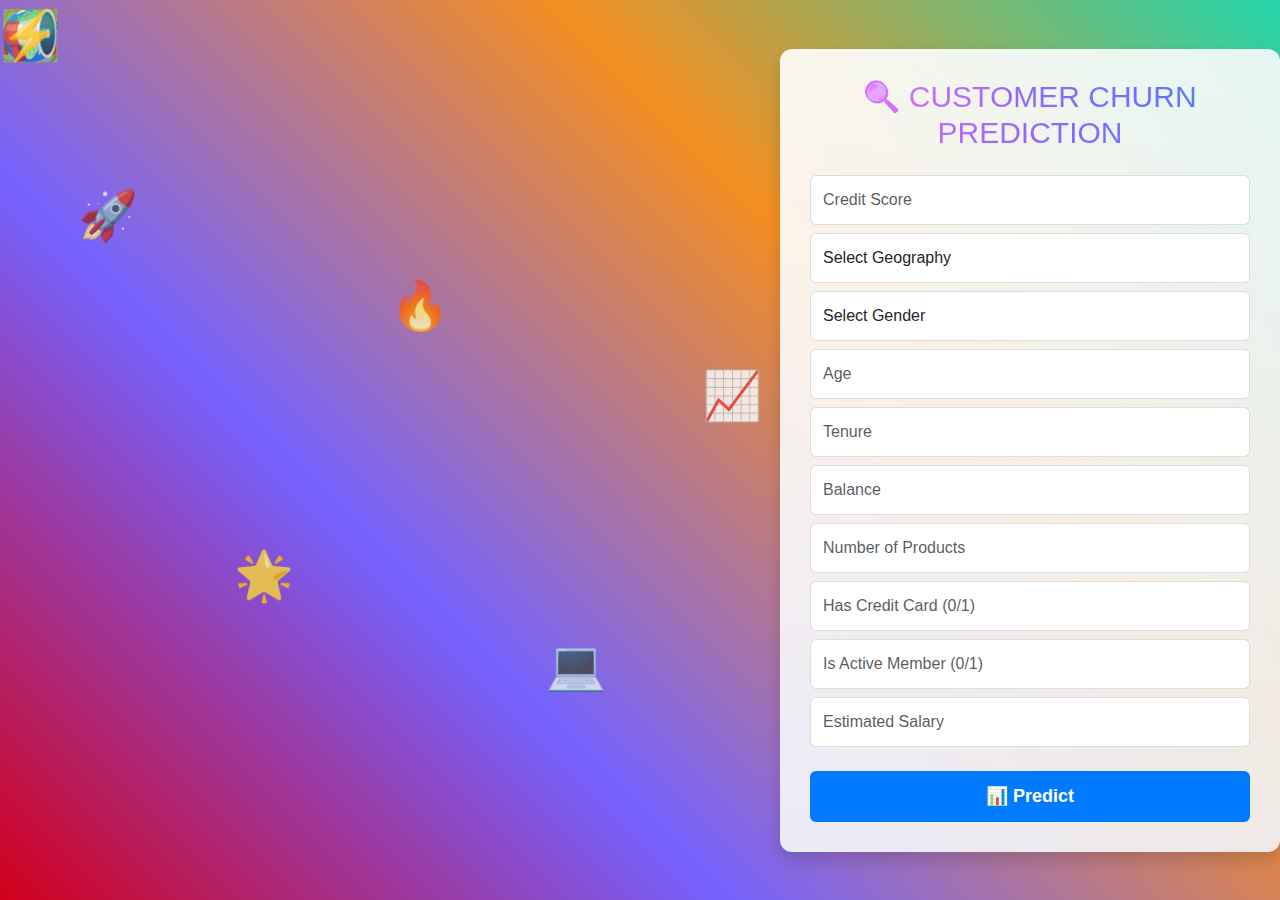
<file: Bank customer churn prediction/templates/index.html>
<!DOCTYPE html>
<html lang="en">
<head>
    <meta charset="UTF-8">
    <meta name="viewport" content="width=device-width, initial-scale=1">
    <title>Customer Churn Prediction</title>
    
    <!-- Bootstrap CSS -->
    <link href="https://cdn.jsdelivr.net/npm/bootstrap@5.3.0/dist/css/bootstrap.min.css" rel="stylesheet">
    
    
   

    <style>
        /* Background Styling */
        body {
            background:linear-gradient(45deg,#d2001a,#7462ff,#f48e21,#23d5ab); 
            background-size: cover; /* Ensures the image covers the entire background */
            background-position: center;
            background-repeat: no-repeat;
            font-family: 'Arial', sans-serif;
            display: flex;
            justify-content: center;
            align-items: center;
            height: 100vh;
            margin: 0;
        }
        
        
        
        /* Container Styling with Background Image */
        .container {
            max-width: 500px;
            padding: 30px;
            background: linear-gradient(135deg, rgba(255, 255, 255, 0.9), rgba(240, 244, 248, 0.9)), 
                        url('https://img.freepik.com/free-photo/business-concept-with-graphic-holography_23-2149160928.jpg?ga=GA1.1.371315175.1740154497&semt=ais_hybrid') center/cover;
            border-radius: 12px;
            box-shadow: 0 8px 16px rgba(0, 0, 0, 0.15);
            text-align: center;
            transition: transform 0.3s ease-in-out, box-shadow 0.3s ease-in-out;
            position: center;

        }
        
        /* Hover effect */
        .container:hover {
            transform: translateY(-5px);
            box-shadow: 0 12px 20px rgba(0, 0, 0, 0.2);
        }
        
        /* Form Input Fields */
        .form-control {
            width: 100%;
            padding: 12px;
            margin: 8px 0;
            border: 1px solid #ddd;
            border-radius: 6px;
            font-size: 16px;
            transition: all 0.3s ease-in-out;
        }
        
        /* Interactive focus effect */
        .form-control:focus {
            border-color: #007bff;
            box-shadow: 0 0 8px rgba(0, 123, 255, 0.2);
            outline: none;
        }
        
        /* Button Styling */
        .btn-primary {
            width: 100%;
            padding: 12px;
            margin-top: 10px;
            border: none;
            border-radius: 6px;
            background: #007bff;
            color: white;
            font-size: 18px;
            font-weight: bold;
            cursor: pointer;
            transition: background 0.3s ease-in-out, transform 0.2s ease-in-out;
        }
        
        /* Button Hover & Click Effect */
        .btn-primary:hover {
            background: #0056b3;
            transform: scale(1.05);
        }
        
        /* Loading Indicator */
        .loading {
            display: none;
            font-weight: bold;
            color: #007bff;
            margin-top: 10px;
            font-size: 16px;
        }
        
        /* Result Display */
        .result {
            margin-top: 20px;
            font-size: 18px;
            font-weight: bold;
            color: #333;
            text-align: center;
            padding: 10px;
            border-radius: 6px;
            display: none;
        }
        
        /* Success Message */
        .result.success {
            background-color: #d4edda;
            color: #155724;
            border: 1px solid #c3e6cb;
        }
        
        /* Error Message */
        .result.error {
            background-color: #f8d7da;
            color: #721c24;
            border: 1px solid #f5c6cb;
        }
        
        /* Responsive Design */
        @media (max-width: 600px) {
            .container {
                max-width: 90%;
                padding: 20px;
            }
        }
        h2{
            font-family:'Poppins',sans-serif;
            font-size:30px;
            text-transform:uppercase;
            text-align:center;
            background:linear-gradient(to right,#fc72ff,#8f68ff,#487bff,#8f68ff,#fc72ff);
            background-size:200%;
            backround-clip:text;
            -webkit-background-clip:text;
            -webkit-text-fill-color:transparent;
            animation:animate-gradient 2.5s linear infinite;

        }
        @keyframes animate-gradient{
            to{
                background-position:200%;
            }
        }
        .emoji-container {
            position: relative;
            width: 100%;
            height: 100%;
        }

        .emoji {
            position: absolute;
            font-size: 3rem;
            animation: float 8s infinite ease-in-out;
            opacity: 0.8;
        }

        .emoji:nth-child(2) { animation-duration: 10s; left: 10%; top: 20%; }
        .emoji:nth-child(3) { animation-duration: 12s; left: 30%; top: 60%; }
        .emoji:nth-child(4) { animation-duration: 9s; left: 50%; top: 30%; }
        .emoji:nth-child(5) { animation-duration: 11s; left: 70%; top: 70%; }
        .emoji:nth-child(6) { animation-duration: 7s; left: 90%; top: 40%; }

        @keyframes float {
            0% {
                transform: translateY(0) translateX(0) rotate(0deg);
            }
            50% {
                transform: translateY(-50px) translateX(30px) rotate(15deg);
            }
            100% {
                transform: translateY(0) translateX(0) rotate(0deg);
            }
        }
    </style>
</head>
<body>
    <div class="emoji-container">
        <div class="emoji">😊</div>
<div class="emoji">🚀</div>
<div class="emoji">🌟</div>
<div class="emoji">🔥</div>
<div class="emoji">💻</div>
<div class="emoji">📈</div>
<div class="emoji">💰</div>
<div class="emoji">📊</div>
<div class="emoji">🔍</div>
<div class="emoji">💡</div>
<div class="emoji">🎯</div>
<div class="emoji">📱</div>
<div class="emoji">🖥️</div>
<div class="emoji">📅</div>
<div class="emoji">✅</div>
<div class="emoji">🤖</div>
<div class="emoji">🌍</div>
<div class="emoji">📢</div>
<div class="emoji">⚡</div>

    </div>

        

    </style>
    
</head>
<body>

    <div class="container">
        <h2 class="gradient-text text-center mb-4">🔍 Customer Churn Prediction</h2>


        <form id="prediction-form">
            <input type="number" name="CreditScore" class="form-control" placeholder="Credit Score" required>
            
            <select name="Geography" class="form-control" required>
                <option value="">Select Geography</option>
                <option value="France">France</option>
                <option value="Germany">Germany</option>
                <option value="Spain">Spain</option>
            </select>

            <select name="Gender" class="form-control" required>
                <option value="">Select Gender</option>
                <option value="Male">Male</option>
                <option value="Female">Female</option>
            </select>

            <input type="number" name="Age" class="form-control" placeholder="Age" required>
            <input type="number" name="Tenure" class="form-control" placeholder="Tenure" required>
            <input type="number" step="0.01" name="Balance" class="form-control" placeholder="Balance" required>
            <input type="number" name="NumOfProducts" class="form-control" placeholder="Number of Products" required>
            <input type="number" name="HasCrCard" class="form-control" placeholder="Has Credit Card (0/1)" required>
            <input type="number" name="IsActiveMember" class="form-control" placeholder="Is Active Member (0/1)" required>
            <input type="number" step="0.01" name="EstimatedSalary" class="form-control" placeholder="Estimated Salary" required>

            <button type="submit" class="btn btn-primary mt-3">📊 Predict</button>
        </form>

        <p class="loading text-center mt-3">🔄 Processing... Please wait</p>
        <h3 id="result" class="result"></h3>
        <script>
            document.getElementById("prediction-form").addEventListener("submit", async function(event) {
                event.preventDefault();
        
                const formData = new FormData(this);
                const loading = document.querySelector('.loading');
                const result = document.getElementById("result");
        
                loading.style.display = "block";
                result.style.display = "none";
        
                try {
                    const response = await fetch("/predict", {
                        method: "POST",
                        body: formData
                    });
        
                    const data = await response.json();
                    loading.style.display = "none";
        
                    if (response.ok) {
                        if (data.prediction.toLowerCase() === "churn") {
                            result.textContent = `🔴 Prediction: ${data.prediction}`;
                            result.className = "result error";  // Red color for churn
                        } else {
                            result.textContent = `🟢 Prediction: ${data.prediction}`;
                            result.className = "result success"; // Green color for no churn
                        }
                    } else {
                        result.textContent = `❗ ${data.error || "Error occurred"}`;
                        result.className = "result error";
                    }
        
                    result.style.display = "block";
                } catch (error) {
                    result.textContent = "❗ Network error. Please try again.";
                    result.className = "result error";
                    result.style.display = "block";
                    loading.style.display = "none";
                }
            });
        </script>
        
        
    

</body>
</html>
</file>
